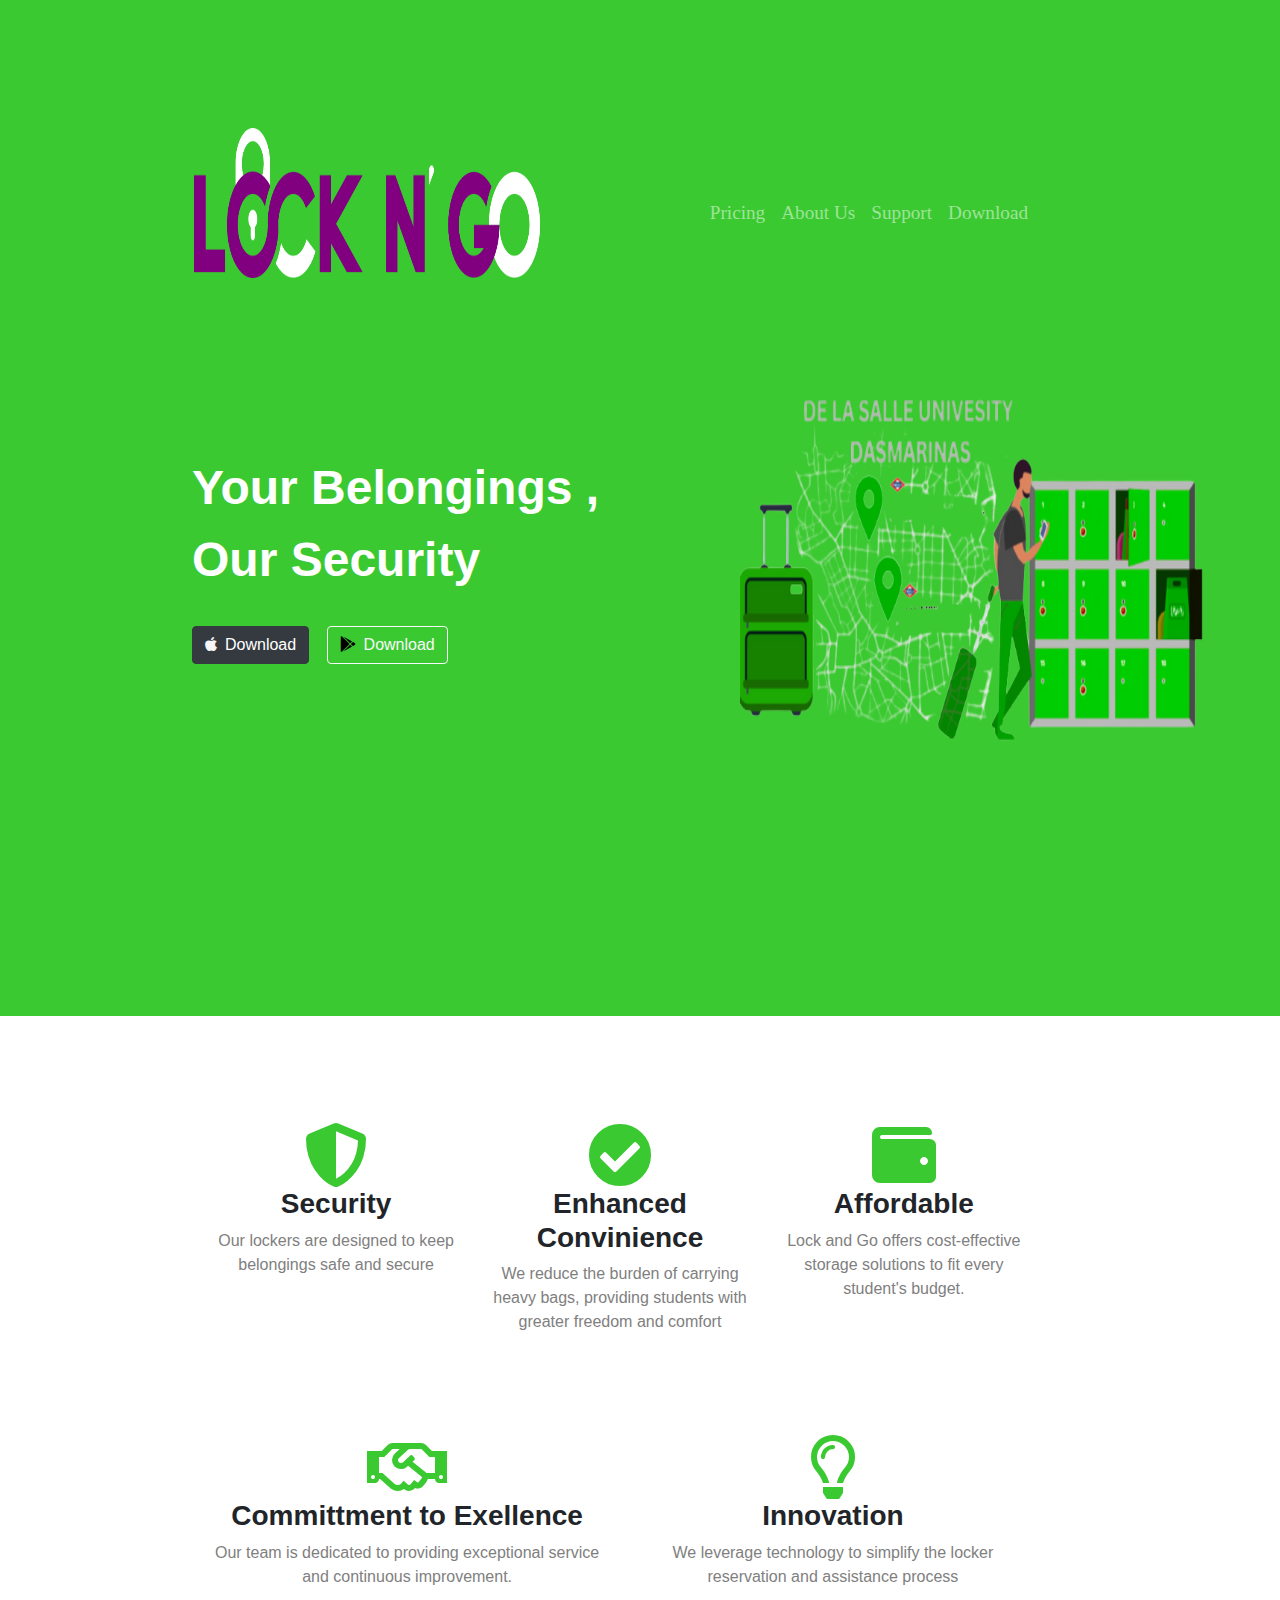
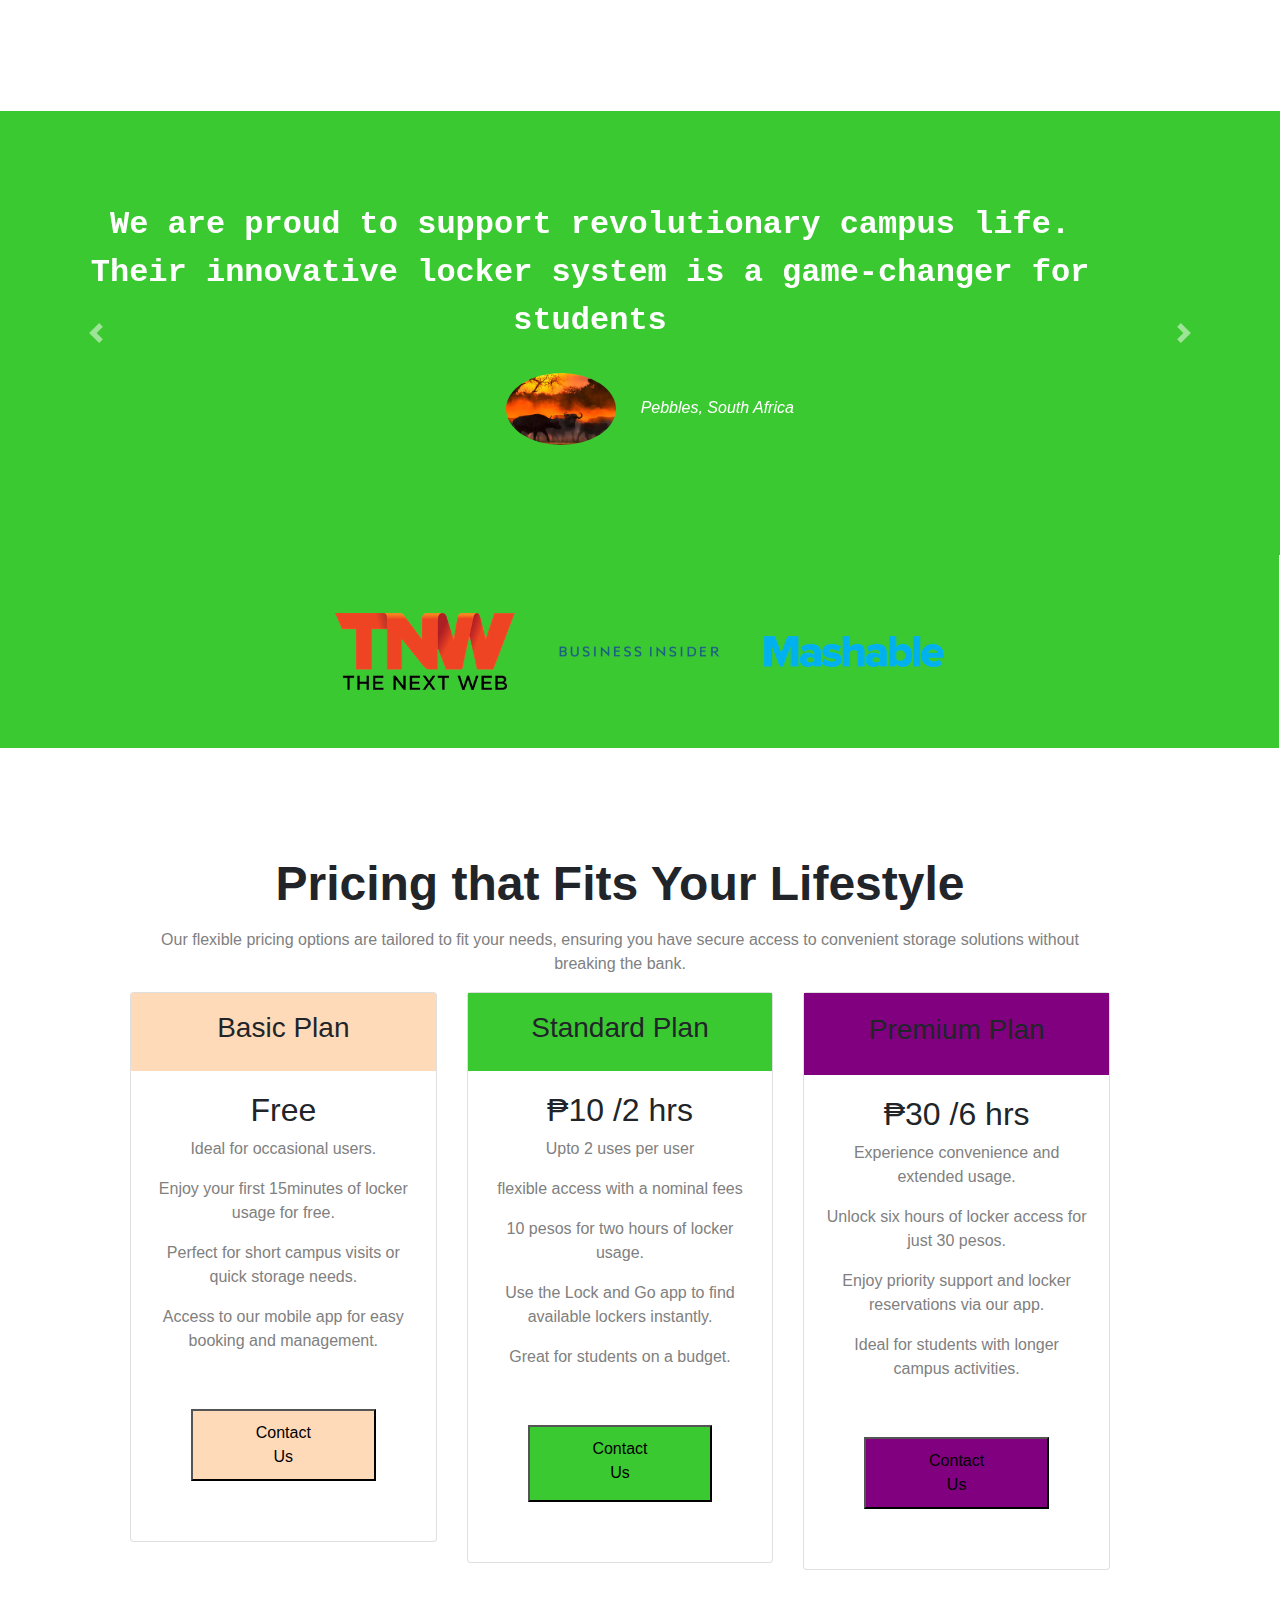
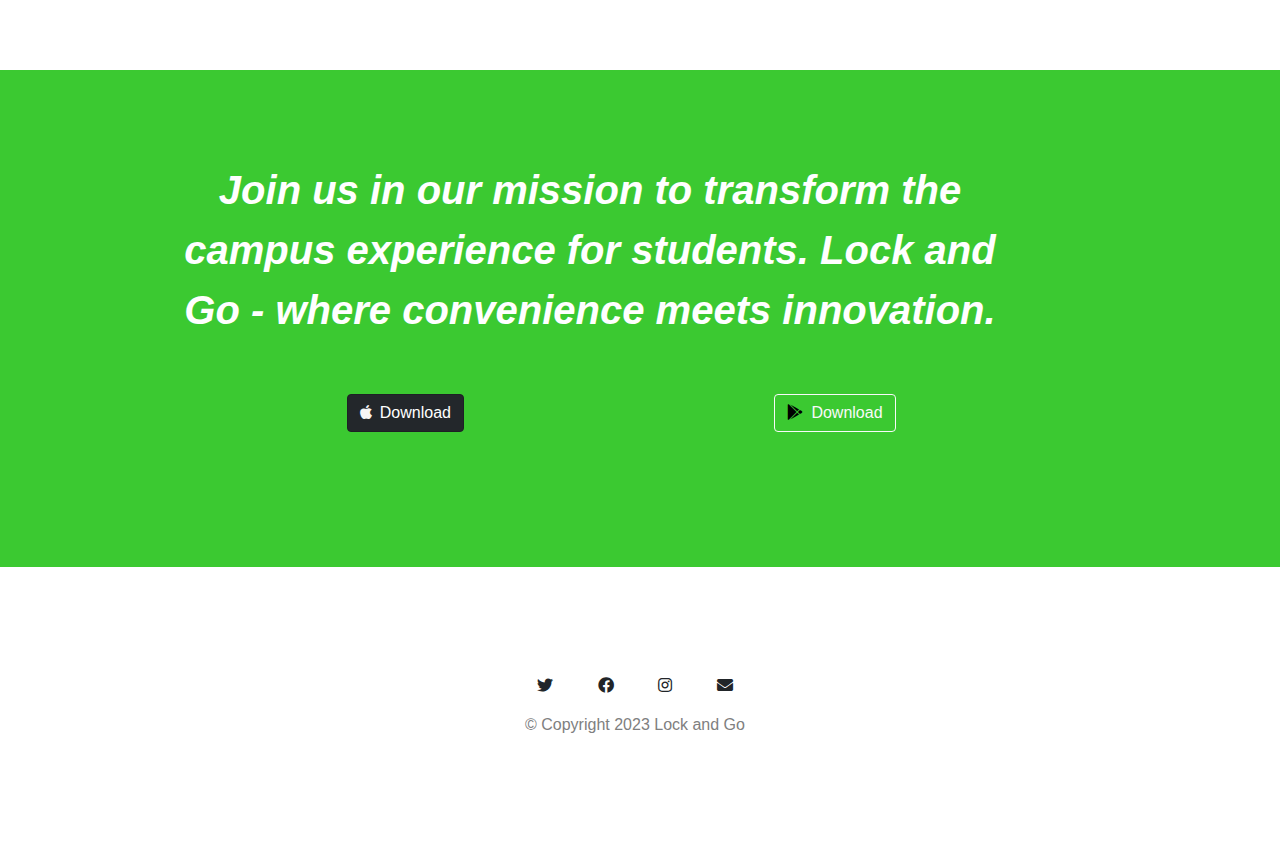
<file: index.html>
<!DOCTYPE html>
<html>

<head>
  <meta charset="utf-8">
  <title>LockandGo</title>
  <link rel="stylesheet" href="css/styles.css">
  <link rel="stylesheet" href="css/bootstrap.min.css">
  <script type="text/javascript"  src="js/bootstrap.min.js"></script>
  <script type="text/javascript"  src="js/jquery.slim.min.js"></script>
  <script type="text/javascript"  src="js/bootstrap.bundle.min.js"></script>
  <link rel="stylesheet" href="css/fontawesome.min.css">
  <link rel="stylesheet" href="css/all.min.css">
</head>

<body>

  <section id="title">

    <!-- Nav Bar -->
  <nav class="navbar navbar-expand-lg  navbar-dark">
    
      <img src="images/lockandgo.png" class="lock img-md " alt="iphone-mockup">
    
      <button class="navbar-toggler" type="button" data-toggle="collapse" data-target="#navbarscroll" aria-controls="navbarSupportedContent" aria-expanded="false" aria-label="Toggle navigation">
        <span class="navbar-toggler-icon"></span>
      </button>
    <div class = "collapse navbar-collapse navbar-setting" id="navbarscroll">
            <ul class="navbar-nav ml-auto" >
               
                <li class="nav-item">
                <a class= "nav-link links" href="#pricing">Pricing</a>
                </li>
                
                <li class="nav-item">
                <a class= "nav-link links" href="About Us.html">About Us</a>
                </li>

                <li class="nav-item">
                  <a class= "nav-link links" href="contact us.html">Support</a>
                  </li>

                <li class="nav-item">
                  <a class= "nav-link links " href="#cta">Download</a>
                </li>
            </ul>
      </div>
</nav>




    <!-- Title -->


    <div class="row">

      <div class="col-md-6">
        <div>
          <h1 class="title-quote h1-md ">Your Belongings , Our Security</h1>
          <button type="button" class="btn btn-dark btn-md btn-download" ><i class="fab fa-apple fab-icon" style="color: #f5f5f5;"></i>Download</button>
          <button type="button" class="btn btn-outline-light btn-md btn-download"><i class="fab fa-google-play fab-icon" style="color:black; "></i>Download</button>
        </div>
      </div>
      <img src="images/lockandgo2.png" class="lock1 img-md " alt="iphone-mockup">
      

        
       
    </div>

    

  </section>


  <!-- Features -->

  <section id="features">
    <div class="row">

      <div class="col-md-4 feature-column">
        <i class="fa-solid fa-shield-halved fa-flip fa-4x " style="color: #3bc931;"></i>
        <h3 class="feature-title">Security</h3>
        <p>Our lockers are designed to keep belongings safe and secure</p>
      </div>

      <div class="col-md-4 feature-column">
        <i class="fas fa-check-circle fa-beat fa-4x" style="color: #3bc931 ;"></i>
        <h3 class="feature-title">Enhanced Convinience</h3>
        <p>We reduce the burden of carrying heavy bags, providing students with greater freedom and comfort</p>
      </div>

      <div class="col-md-4 feature-column">
        <i class="fa-solid fa-wallet fa-shake fa-4x" style="color: #3bc931;"></i>
        <h3 class="feature-title">Affordable</h3>
        <p> Lock and Go offers cost-effective storage solutions to fit every student's budget.</p>
      </div>

    </div>
      <div class="row">
        <div class="col-md-6 feature-column1">
          <i class="fa-regular fa-handshake fa-fade fa-4x" style="color: #3bc931;"></i>
          <h3 class="feature-title">Committment to Exellence</h3>
          <p> Our team is dedicated to providing exceptional service and continuous improvement.</p>
        </div>

        <div class="col-md-6 feature-column1">
          <i class="fa-regular fa-lightbulb fa-bounce fa-4x" style="color: #3bc931;"></i>
          <h3 class="feature-title">Innovation</h3>
          <p> We leverage technology to simplify the locker reservation and assistance process</p>
        </div>
     </div>

    

   

    

  </section>


  <!-- sponsers -->

  <section id="sponsers">
    <div id="carousel-slide" class="carousel slide" data-ride="carousel" data-interval="false" data-pause="hover">
      <div class="carousel-inner">
        <div class="carousel-item active"  >
          <h2 class="sponsers-text">We are proud to support  revolutionary campus life. Their innovative locker system is a game-changer for students</h2>
          <img src="images/sponser1.jpg"  class="sponsers-image" alt="dog-profile">
          <em>Pebbles, South Africa</em>
        </div>
        <div class="carousel-item" >
          <h2 class="sponsers-text">As a sponsor, i believe in the potential of Lock and Go to enhance the student experience. Their dedication to providing hassle-free solutions is commendable</h2>
          <img src="images/dog-img.jpg"  class="sponsers-image"alt="dog-profile">
          <em>Andre, New York</em>
        </div>
        <div class="carousel-item" >
          <h2 class="sponsers-text">We're thrilled to support Lock and Go's mission to simplify campus life. Their locker system is a testament to their commitment to student well-being</h2>
          <img class="sponsers-image" src="images/lady-img.jpg" alt="lady-profile">
          <em>Beverly, Illinois</em> 
        </div>
         <a class="carousel-control-prev" type="button" data-target="#carousel-slide" data-slide="prev">
        <span class="carousel-control-prev-icon" aria-hidden="true"></span>
        <span class="sr-only">Previous</span>
      </a>
      <a class="carousel-control-next" type="button" data-target="#carousel-slide" data-slide="next">
        <span class="carousel-control-next-icon" aria-hidden="true"></span>
        <span class="sr-only">Next</span>
      </a>
      </div>
    </div>

   

  </section>


  <!-- Press -->

  <section id="press">
    
    <img class="press-img"  src="images/tnw.png" alt="tnw-logo">
    <img class="press-img"  src="images/bizinsider.png" alt="biz-insider-logo">
    <img class="press-img"  src="images/mashable.png" alt="mashable-logo">

  </section>


  <!-- Pricing -->

<section id="pricing">
        <h3 class="pricing-heading">Pricing that Fits Your Lifestyle</h3>
        <p>Our flexible pricing options are tailored to fit your needs, ensuring you have secure access to convenient storage solutions without breaking the bank.</p>
    <div class="row">
      <div class="col-md-4">
        <div class="card">
          <div  class="card-header-basic">
            <h3>Basic Plan</h3>
          </div>
            <div class="card-body">
              <h2 class="plan-header-basic">Free</h2>
              <p>Ideal for occasional users.</p>
              <p>Enjoy your first 15minutes of locker usage for free.</p>
              <p>Perfect for short campus visits or quick storage needs.</p>
              <p>Access to our mobile app for easy booking and management.</p>
              <button  class="card-button-basic" type="button">Contact Us</button>
            </div>
        </div>
      </div>
      <div class="col-md-4">
        <div class="card">
            <div  class="card-header-standard">
              <h3>Standard Plan</h3>
            </div>
            <div class="card-body">
              <h2 class="plan-header-standard">₱10 /2 hrs </h2>
              <p>Upto 2 uses per user</p>
              <p>flexible access with a nominal fees</p>
              <p>10 pesos for two hours of locker usage.</p>
              <p>Use the Lock and Go app to find available lockers instantly.</p>
              <p>Great for students on a budget.</p>
              <button class="card-button-standard btn-block" type="button">Contact Us</button>
            </div>
        </div>
      </div>
      <div class="col-md-4">
        <div class="card">
            <div class="card-header-premium">
              <h3 >Premium Plan</h3>
            </div>
            <div class="card-body">
                <h2 >₱30 /6 hrs </h2>
                <p> Experience convenience and extended usage.</p>
                <p>Unlock six hours of locker access for just 30 pesos.</p>
                <p>Enjoy priority support and locker reservations via our app.</p>
                <p>Ideal for students with longer campus activities.</p>
                <button class="card-button-premium"type="button">Contact Us</button>
            </div>
        </div>
      </div>
    </div>
  </section>


  <!-- Call to Actio xn -->

  <section id="cta">

    <h3 class="cta-title">
      Join us in our mission to transform the campus experience for students. Lock and Go - where convenience meets innovation.
      </h3>
    <button type="button" class="btn btn-dark1 btn-md btn-download" style="background-color:#23272b; margin-right: 140px;position: relative; left: -18px;color:#fff; border-color: #1d2124;"><i class="fab fa-apple fab-icon" style="color: #f5f5f5;"></i>Download</button>
    <button type="button" class="btn btn-outline-light btn-md btn-download " style="position: relative ; left: -18px;    position: relative;left: 8px;margin-left: 140px;"><i class="fab fa-google-play fab-icon" style="color:black;"></i>Download</button>

  </section>


  <!-- Footer -->

  <footer id="footer">
    <i class="foot-icon fab fa-twitter"></i>
    <i class="foot-icon fab fa-facebook"></i>
    <i class="foot-icon fab fa-instagram"></i>
    <i class="foot-icon fas fa-envelope"></i>
    <p>© Copyright 2023 Lock and Go </p>

  </footer>


</body>

</html>
</file>
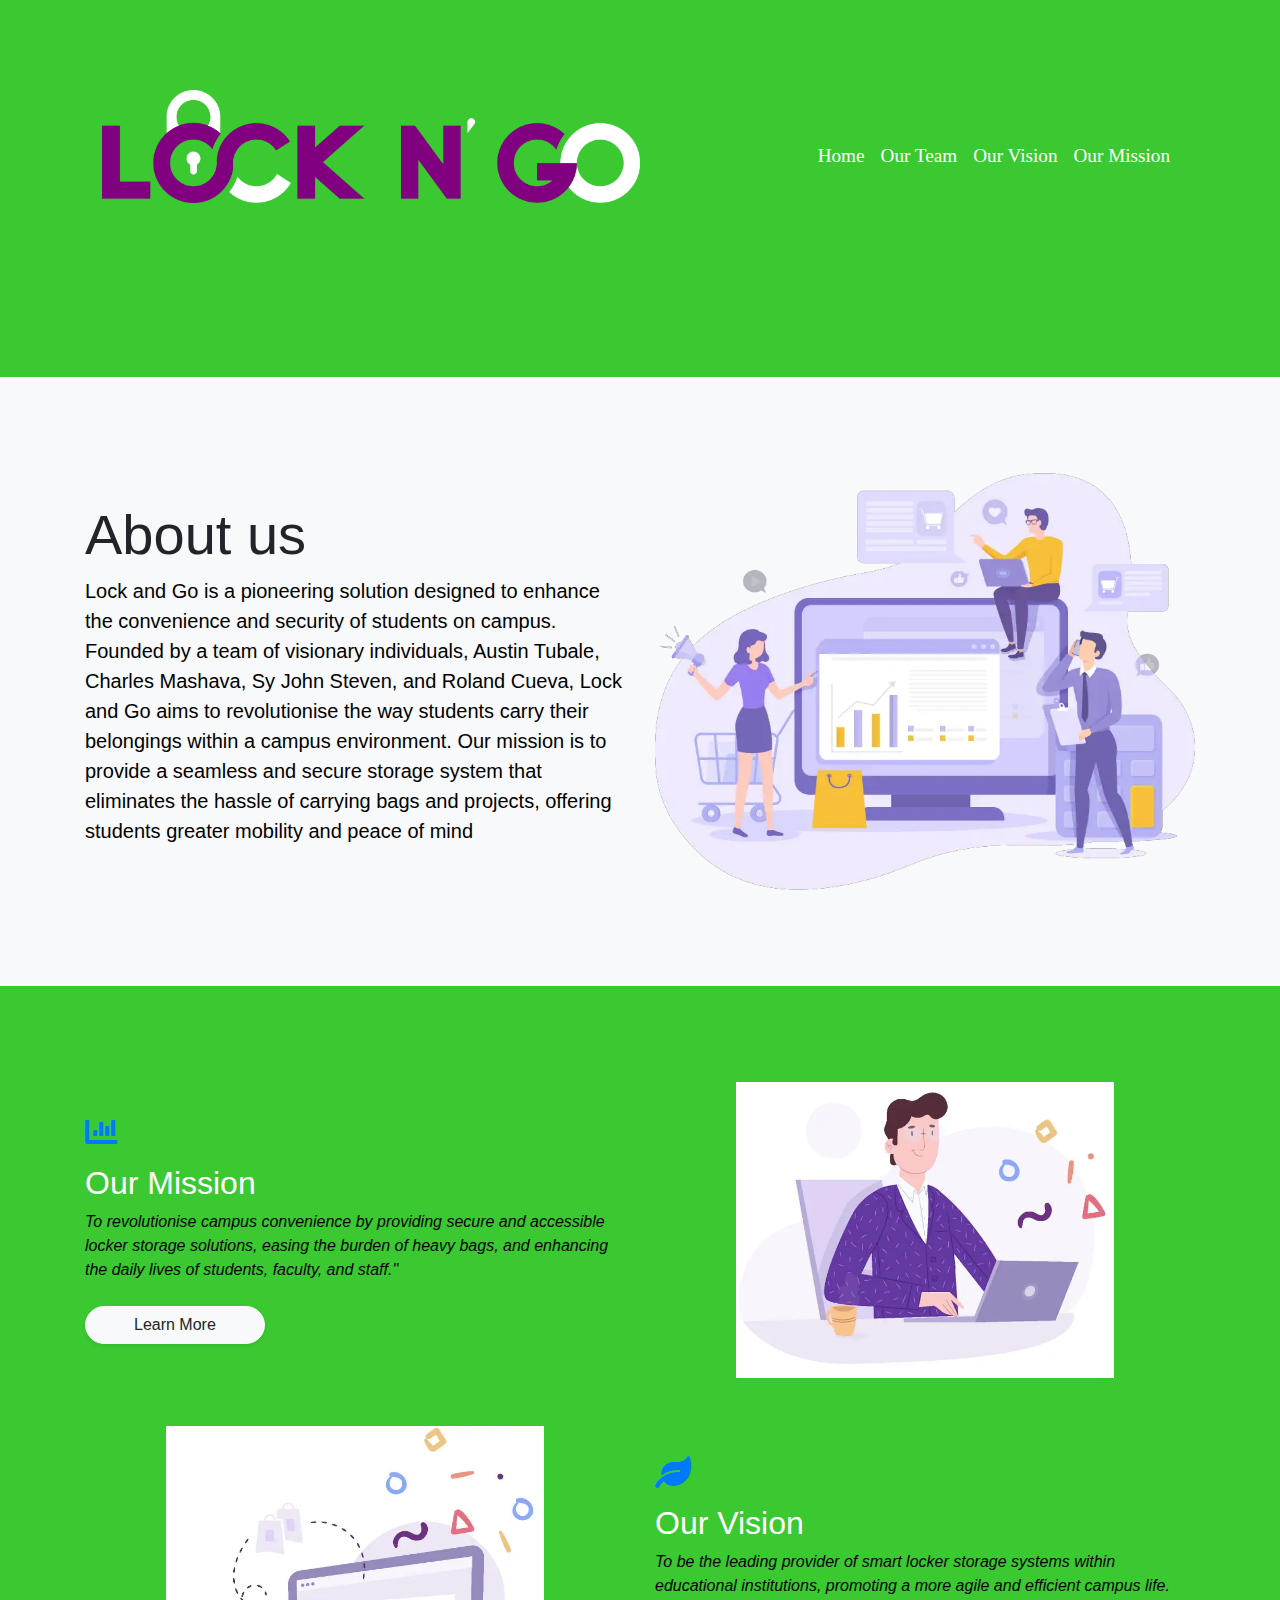
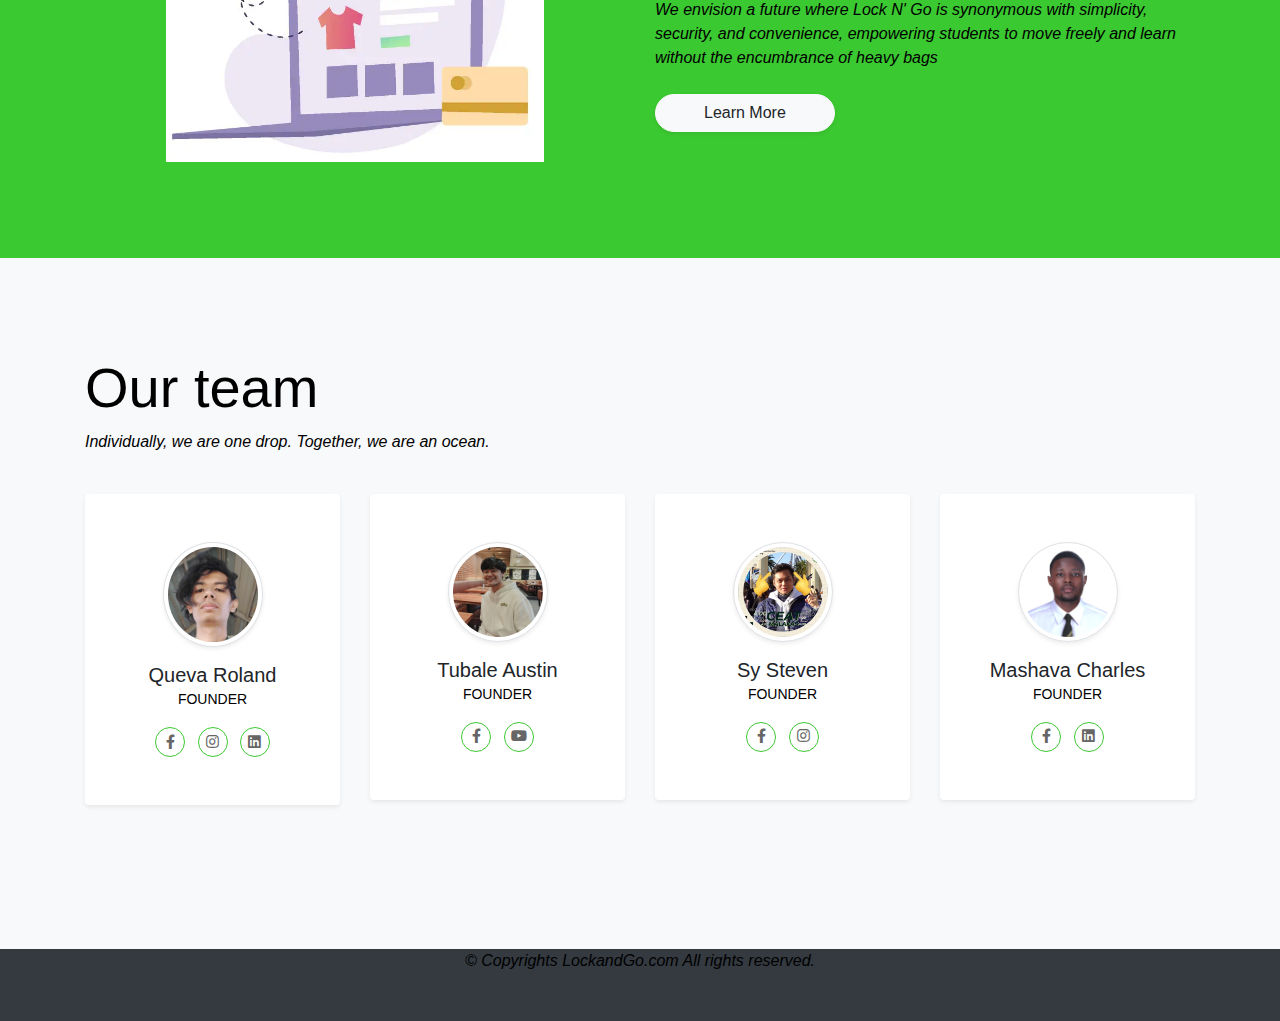
<file: About Us.html>
<!DOCTYPE html>
<html>

<head>
  <meta charset="utf-8">
  <title>About Us</title>

  <link rel="stylesheet" href="css/bootstrap.min.css">
  <script type="text/javascript"  src="js/bootstrap.min.js"></script>
  <script type="text/javascript"  src="js/jquery.slim.min.js"></script>
  <script type="text/javascript"  src="js/bootstrap.bundle.min.js"></script>
  <link rel="stylesheet" href="css/fontawesome.min.css">
  <link rel="stylesheet" href="css/all.min.css">
  <link rel="stylesheet" href="css/contacts.css">
  <link rel="stylesheet" href="css/About Us.css">

</head>

<body>
  <nav class="navbar navbar-expand-lg  navbar-dark">
    <img src="images/lockandgo.png" class="lock1 img-md " alt="iphone-mockup">
    <button class="navbar-toggler" type="button" data-toggle="collapse" data-target="#navbarscroll" aria-controls="navbarSupportedContent" aria-expanded="false" aria-label="Toggle navigation">
      <span class="navbar-toggler-icon"></span>
    </button>
          <div class = "collapse navbar-collapse navbar-setting" id="navbarscroll">
            <ul class="navbar-nav ml-auto">
              <li class="nav-item active">
                <a href="index.html" class="nav-link links"> Home </a>
            </li>
              <li class="nav-item active">
                <a href="#ourteam" class="nav-link links"> Our Team </a>
            </li>
              <li class="nav-item active">
                <a href="#vision" class="nav-link links"> Our Vision </a>
            </li>
              <li class="nav-item active">
                <a href="#mission" class="nav-link links"> Our Mission</a>
            </li>
            </ul>
</div>
</nav>
      
  
  <div class="bg-light">
    <div class="container py-5">
      <div class="row h-100 align-items-center py-5">
        <div class="col-lg-6">
          <h1 class="display-4" id="us">About us </h1>
          <p class="lead text-muted mb-0">Lock and Go is a pioneering solution designed to enhance the convenience and security of students on campus. Founded by a team of visionary individuals, Austin Tubale, Charles Mashava, Sy John Steven, and Roland Cueva, Lock and Go aims to revolutionise the way students carry their belongings within a campus environment. Our mission is to provide a seamless and secure storage system that eliminates the hassle of carrying bags and projects, offering students greater mobility and peace of mind</p>
          </p>
        </div>
        <div class="col-lg-6 d-none d-lg-block"><img src="images/illus.webp" alt="" class="img-fluid"></div>
      </div>
    </div>
  </div>
  
  <div class="ourmission py-5">
    <div class="container py-5">
      <div class="row align-items-center mb-5">
        <div class="col-lg-6 order-2 order-lg-1"><i class="fa fa-bar-chart fa-2x mb-3 text-primary"></i>
          <h2 class="font-weight-light" id="mission">Our Mission</h2>
          <p class="font-italic text-muted mb-4">To revolutionise campus convenience by providing secure and accessible locker storage solutions, easing the burden of heavy bags, and enhancing the daily lives of students, faculty, and staff."</p><a href="#us" class="btn btn-light px-5 rounded-pill shadow-sm">Learn More</a>
        </div>
        <div class="col-lg-5 px-5 mx-auto order-1 order-lg-2">
            <img src="images/img-1.webp" alt="" class="img-fluid mb-4 mb-lg-0">
        </div>
      </div>
      <div class="row align-items-center">
        <div class="col-lg-5 px-5 mx-auto"><img src="images/img-2.webp" alt="" class="img-fluid mb-4 mb-lg-0"></div>
        <div class="col-lg-6"><i class="fa fa-leaf fa-2x mb-3 text-primary"></i>
          <h2 class="font-weight-light" id="vision">Our Vision</h2>
          <p class="font-italic text-muted mb-4">To be the leading provider of smart locker storage systems within educational institutions, promoting a more agile and efficient campus life. We envision a future where Lock N' Go is synonymous with simplicity, security, and convenience, empowering students to move freely and learn without the encumbrance of heavy bags</p><a href="#us" class="btn btn-light px-5 rounded-pill shadow-sm">Learn More</a>
        </div>
      </div>
    </div>
  </div>
  
  <div class="bg-light py-5" id="ourteam">
    <div class="container py-5">
      <div class="row mb-4">
        <div class="col-lg-5">
          <h2 class="display-4 our-team">Our team</h2>
          <p class="font-italic text-muted">Individually, we are one drop. Together, we are an ocean.</p>
        </div>
      </div>
      <div class="row text-center">
        <!-- Team item-->
        <div class="col-xl-3 col-sm-6 mb-5">
          <div class="bg-white rounded shadow-sm py-5 px-4"><img src="images/Roland.jpg" alt="" width="100" class="img-fluid rounded-circle mb-3 img-thumbnail shadow-sm">
            <h5 class="mb-0">Queva Roland</h5><span class="small text-uppercase text-muted">Founder</span>
            <ul class="social mb-0 list-inline mt-3">
              <li class="list-inline-item"><a href=" https://www.facebook.com/roland.cueva.1" class="social-link"><i class="fab fa-facebook-f"></i></a></li>
              <li class="list-inline-item"><a href="#" class="social-link"><i class="fab fa-instagram"></i></a></li>
              <li class="list-inline-item"><a href="#" class="social-link"><i class="fab fa-linkedin"></i></a></li>
            </ul>
          </div>
        </div>
        <!-- End-->
  
        <!-- Team item-->
        <div class="col-xl-3 col-sm-6 mb-5">
          <div class="bg-white rounded shadow-sm py-5 px-4"><img src="images/Austin.jpg" alt="" width="100" class="img-fluid rounded-circle mb-3 img-thumbnail shadow-sm">
            <h5 class="mb-0">Tubale Austin</h5><span class="small text-uppercase text-muted">Founder</span>
            <ul class="social mb-0 list-inline mt-3">
              <li class="list-inline-item"><a href="https://www.facebook.com/austenenen" class="social-link"><i class="fab fa-facebook-f"></i></a></li>
              <li class="list-inline-item"><a href="https://www.youtube.com/channel/UCRviYbGNC_VwmbqmWeMGHag" class="social-link"><i class="fab fa-youtube"></i></a></li>

            </ul>
          </div>
        </div>
        <!-- End-->
  
        <!-- Team item-->
        <div class="col-xl-3 col-sm-6 mb-5">
          <div class="bg-white rounded shadow-sm py-5 px-4"><img src="images/Sy.jpg" alt="" width="100" class="img-fluid rounded-circle mb-3 img-thumbnail shadow-sm">
            <h5 class="mb-0">Sy Steven </h5><span class="small text-uppercase text-muted"> Founder</span>
            <ul class="social mb-0 list-inline mt-3">
              <li class="list-inline-item"><a href="https://www.facebook.com/stevenoooh" class="social-link"><i class="fab fa-facebook-f"></i></a></li>
              <li class="list-inline-item"><a href="#" class="social-link"><i class="fab fa-instagram"></i></a></li>
            </ul>
          </div>
        </div>
        <!-- End-->
  
        <!-- Team item-->
        <div class="col-xl-3 col-sm-6 mb-5">
          <div class="bg-white rounded shadow-sm py-5 px-4"><img src="images/charles.jpg" alt="" width="100" class="img-fluid rounded-circle mb-3 img-thumbnail shadow-sm">
            <h5 class="mb-0">Mashava Charles</h5><span class="small text-uppercase text-muted">Founder</span>
            <ul class="social mb-0 list-inline mt-3">
              <li class="list-inline-item"><a href="https://www.facebook.com/chale.mashava" class=" social-link"><i class="fab fa-facebook-f"></i></a></li>
              <li class="list-inline-item"><a href="https://www.linkedin.com/in/charles-mashava-1668b1232/" class="social-link"><i class="fab fa-linkedin"></i></a></li>
            </ul>
          </div>
        </div>
        <!-- End-->
  
      </div>
    </div>
  </div>
  
  
  <footer class="bg-dark pb-5">
    <div class="container text-center">
      <p class="font-italic text-muted mb-0">&copy; Copyrights LockandGo.com All rights reserved.</p>
    </div>
  </footer>
</body>
</html>
</file>
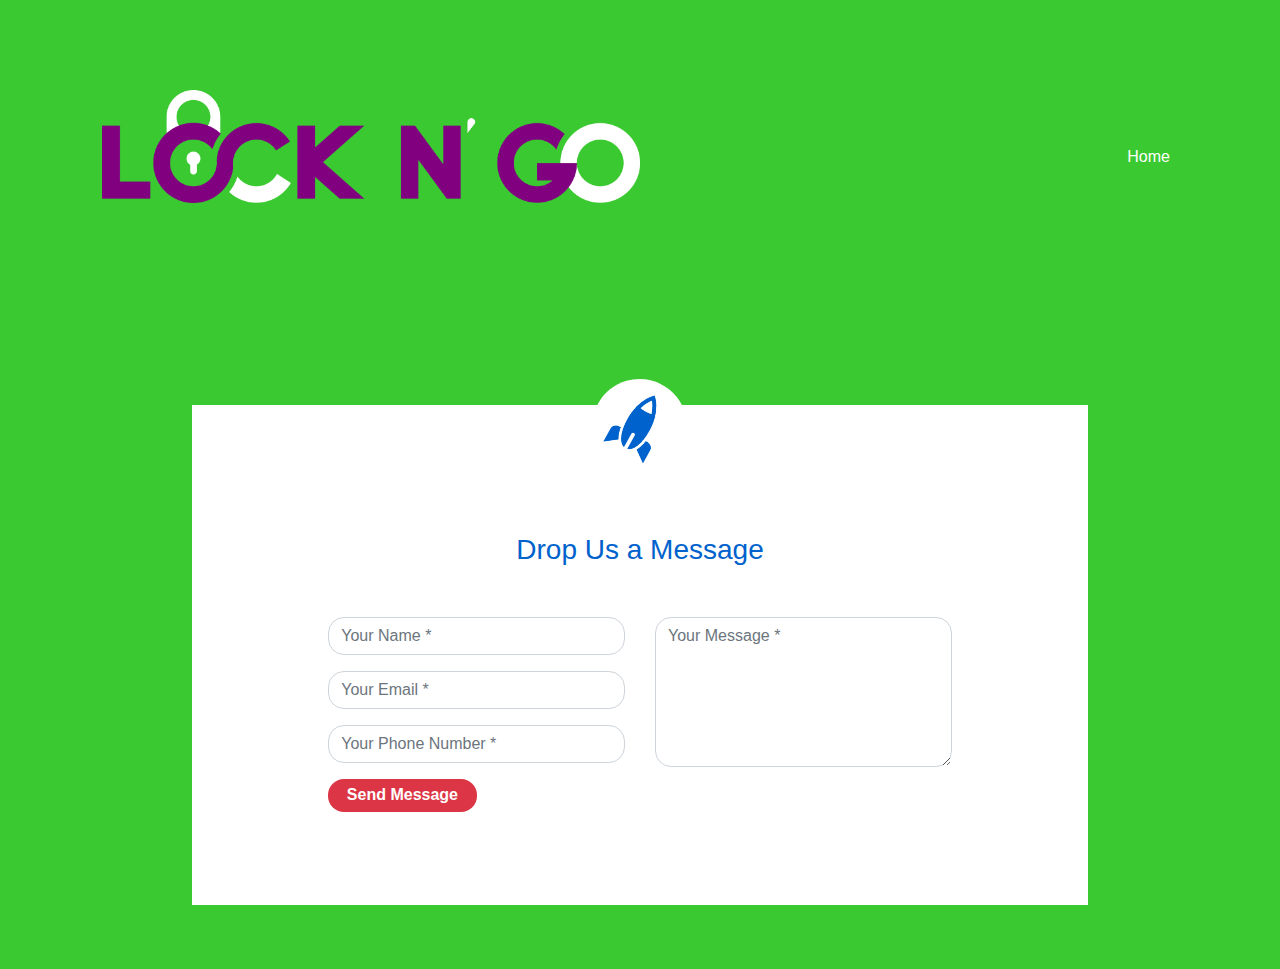
<file: contact us.html>
<!DOCTYPE html>
<html>

<head>
  <meta charset="utf-8">
  <title>Contact Us</title>

  <link rel="stylesheet" href="css/bootstrap.min.css">
  <script type="text/javascript"  src="js/bootstrap.min.js"></script>
  <script type="text/javascript"  src="js/jquery.slim.min.js"></script>
  <script type="text/javascript"  src="js/bootstrap.bundle.min.js"></script>
  <link rel="stylesheet" href="css/fontawesome.min.css">
  <link rel="stylesheet" href="css/all.min.css">
  <link rel="stylesheet" href="css/contacts.css">
</head>

<body>

    <nav class="navbar navbar-expand-lg  navbar-dark">
        <img src="images/lockandgo.png" class="lock1 img-md " alt="iphone-mockup">
        <button class="navbar-toggler" type="button" data-toggle="collapse" data-target="#navbarscroll" aria-controls="navbarSupportedContent" aria-expanded="false" aria-label="Toggle navigation">
          <span class="navbar-toggler-icon"></span>
        </button>
              <div class = "collapse navbar-collapse navbar-setting" id="navbarscroll">
                <ul class="navbar-nav ml-auto">
                  <li class="nav-item active">
                    <a href="index.html" class="nav-link links"> Home </a>
                </li>
                </ul>
    </div>
    </nav>
    <div class="container contact-form">
        <div class="contact-image">
            <img src="images/rocket-contact.png" alt="rocket_contact"/>
        </div>
        <form method="post">
            <h3>Drop Us a Message</h3>
           <div class="row">
                <div class="col-md-6">
                    <div class="form-group">
                        <input type="text" name="txtName" class="form-control" placeholder="Your Name *" value="" />
                    </div>
                    <div class="form-group">
                        <input type="text" name="txtEmail" class="form-control" placeholder="Your Email *" value="" />
                    </div>
                    <div class="form-group">
                        <input type="text" name="txtPhone" class="form-control" placeholder="Your Phone Number *" value="" />
                    </div>
                    <div class="form-group">
                        <input type="submit" name="btnSubmit" class="btnContact" value="Send Message" />
                    </div>
                </div>
                <div class="col-md-6">
                    <div class="form-group">
                        <textarea name="txtMsg" class="form-control" placeholder="Your Message *" style="width: 100%; height: 150px;"></textarea>
                    </div>
                </div>
            </div>
        </form>
</div>
</body>

</html>
</file>
<file: css/styles.css>
/*TITLE SECTION*/

#title {
    background-color: #3bc931;
    padding: 3% 15% 5%;
}

body {
    font-family: Georgia, 'Times New Roman', Times, serif;
    font-weight: 500;
}

p {
    color: gray;
}

.brand-title {
    font-family: sans-serif;
    font-size: 3rem;
    font-weight: 700;
    position: relative;
    right: 100px;
}

.navbar-setting {
    position: absolute;
    right: -50px;
}


.links {
    font-family: Georgia, 'Times New Roman', Times, serif;
    font-size: 1.20rem;
    font-weight: 300;
}

.new-list {
    padding: 0 10px;
}

.navbar {
    margin: 100px;
    padding: 0 2px 4rem;
}

.title-quote {
    font-family: sans-serif;
    font-weight: 900;
    font-size: 3rem;
    line-height: 1.5;
    color: white;

}

.lock {
    width: 50%;
    position: relative;
    left: -100px;
    top: -150px;
}

.lock1 {
    width: 50%;
    position: relative;
    right: -100px;
    top: -150px;
    height: 500px;
}
.btn-download {
    margin: 5% 3% 5% 0;
    padding: 5%;
}

.fab-icon {
    margin-right: 8px;
}


/*FEATURES SECTION*/
#features {
    padding: 5% 14%;
    text-align: center;
}

.feature-column {
    padding: 5%;

}

.feature-column1 {
    padding: 5% 15% 5%;

}

.feature-title {
    font-weight: 900;
}

/*sponsers SECTION*/
#sponsers {
    background-color: #3bc931;
    text-align: center;
    color: white;
}

.sponsers-image {
    border-radius: 50%;
    width: 10%;
    margin: 20px;
}

.sponsers-text {
    font-family: 'Courier New', Courier, monospace;
    font-size: 3rem;
    line-height: 1.5;
    font-weight: 700;
}

.carousel-item {
    padding: 7%;
}

/*Press SECTION*/
#press {
    background-color: #3bc931;
    text-align: center;
    padding: 3%;
}

.press-img {
    width: 15%;
    margin: 20px 15px 20px;
}

#pricing {
    text-align: center;
    padding: 100px;
    position: relative;
    left: 30px;
}

#footer {
    left: -30px;
    text-align: center;
    padding: 7% 14%;
    position: relative;
}

.pricing-heading {
    font-weight: 700;
    font-size: 3rem;
    line-height: 1.5;
}

.card-deck {
    margin: 5px 50px 5px;
    padding: 5%;
}

.card-header-basic {
    font-weight: 900;
    background-color: peachpuff;
    padding: 18px;
}

.card-header-standard {
    font-weight: 900;
    background-color: #3bc931;
    padding: 18px;
}

.card-header-premium {
    font-weight: 900;
    background-color: purple;
    padding: 20px;
}

.card-button-basic {
    background-color: peachpuff;
    margin: 40px;
    padding: 10px 60px 10px;
}

.card-button-standard {
    background-color: #3bc931;
    margin: 40px;
    padding: 10px 60px 15px;
}

.card-button-premium {
    background-color: purple;
    margin: 40px;
    padding: 10px 60px 10px;
}



#cta {
    background-color: #3bc931;
    padding: 7% 14%;
    text-align: center;
}

.cta-title {
    line-height: 1.5;
    font-weight: 900;
    color: white;
    font-size: 2.5rem;
    font-style: italic;
}


.foot-icon {
    padding: 20px;
}


@media (max-width : 1440px) {
    .title-quote {
        font-size: 3rem;
    }

    #pricing {
        text-align: center;
        padding: 100px;
        margin-right: 100px;
    }

    #features {
        padding: 5% 14%;
        text-align: center;
        margin-right: 100px;
        position: relative;
        left: 30px;
    }

    .sponsers-text {
        font-family: 'Courier New', Courier, monospace;
        font-size: 2rem;
        line-height: 1.5;
        font-weight: 700;
        margin-right: 100px;
    }

    #press {
        background-color: #3bc931;
        text-align: center;
        padding: 3%;
        margin-right: 1px;
    }

    #footer {
        text-align: center;
        padding: 7% 14%;
        margin-left: 50px;
    }

    .cta-title {
        line-height: 1.5;
        font-weight: 900;
        color: white;
        font-size: 2.5rem;
        font-style: italic;
        margin-right: 100px;
    }

    .navbar {
        margin: 100px;
        padding: 0 2px 4rem;
    }

    .brand-title {
        font-family: 'Croissant One', cursive;
        font-size: 50px;
        font-weight: 700;
    }

    .navbar-setting {
        position: relative;
        right: -50px;
    }

    .lock {
        width: 50%;
        position: relative;
        left: -100px;
        top: -10px;
        height: 150px;
    }
    
    .lock1 {
        width: 50%;
        position: relative;
        right: -100px;
        top: -150px;
        height: 500px;
    }
}



@media (max-width : 1024px) {
    .title-quote {
        font-size: 3rem;
    }

    .carousel-control-next {
        left: 785px;
    }

    .sponsers-text {
        font-family: 'Courier New', Courier, monospace;
        font-size: 3rem;
        line-height: 1.5;
        font-weight: 700;
        font-size: 25px;
        margin-right: 80px;
    }

    .navbar {
        margin: 100px;
        padding: 0 2px 4rem;
    }

    .brand-title {
        font-family: 'Croissant One', cursive;
        font-size: 3rem;
        font-weight: 700;
        margin: -90px;
    }

    .card-button-standard {
        background-color: #3bc931;
        padding: 10px 60px 15px;
    }

    .card-button-basic {
        background-color: peachpuff;
        /* margin: 40px; */
        padding: 10px 60px 10px;
    }

    .card-button-premium {
        background-color: purple;
        /* margin: 40px
px
; */
        padding: 10px 60px 10px;
    }

    #features {
        padding: 5% 14%;
        text-align: center;
        margin-right: 100px;
        position: relative;
        left: 40px;
    }

    .lock {
        width: 50%;
        position: relative;
        left: 0px;

        top: -50px;
    }

    #footer {
        text-align: center;
        padding: 7% 14%;
        margin-left: 150px;

    }

    .cta-title {
        line-height: 1.5;
        font-weight: 900;
        color: white;
        font-size: 2.5rem;
        font-style: italic;
        margin-left: 50px;
    }

    #pricing {
        text-align: center;
        padding: 50px;
        margin-right: 100px;
    }

    .card-button-standard {
        background-color: #3bc931;
        padding: 10px 10px 10px 15px;
        margin-right: 50px;
    }

    .card-button-basic {
        background-color: purple;
        padding: 10px 10px 10px 15px;
        margin-right: 50px;
    }

    .card-button-premium {
        background-color: peachpuff;
        padding: 10px 10px 10px 15px;
        margin-right: 50px;
    }
}



@media (max-width : 768px) {
    #pricing {
        text-align: center;
        padding: 10px;
        margin-left: 48px;
    }

    .card-button-premium {
        background-color: purple;
        position: relative;
        right: 12px;
    }

    .card-button-standard {
        background-color: #3bc931;
        position: relative;
        right: 12px;
    }


    #footer {
        text-align: center;
        padding: 7% 14%;
        margin-left: 50px;
    }

    .card-button-basic {
        background-color: ppeachpuff;
        position: relative;
        right: 12px;
    }

    .lock {
        width: 50%;
        position: relative;
        left: 40px;

        top: -50px;
    }

    .btn-download {
        margin: 1px;
    }
}

@media (max-width: 425px) {
    #pricing {
        text-align: center;
        padding: 10px;
       
    }

    .brand-title {
        font-family: sans-serif;
        font-size: 3rem;
        font-weight: 700;
        position: relative;
    
    }

    .title-quote {
        font-size: 2.8rem;
    }

    .cta-title {
        line-height: 1.5;
        font-weight: 900;
        color: white;
        font-size: 1rem;
        font-style: italic;
        position: relative;
        right: -15px;
    }

    .btn-outline-light {
        color: #f8f9fa;
        border-color: #f8f9fa;
        position: relative;
        top: -15px;
    }

    .btn-download {
        margin: 1px;
        position: relative;
        bottom: 15px;
    }

    .sponsers-text {
        font-family: 'Courier New', Courier, monospace;
        font-size: 1rem;
        line-height: 1.5;
        font-weight: 700;
        position: relative;
        right: -45px;
    }

    .lock {
        width: 100px;
        left: 95px;

        top: 7px;
    }

    .navbar-toggler-icon {
        display: inline-block;
        width: 1.5em;
        height: 1.5em;
        vertical-align: middle;
        content: "";
        position: relative;
        top: 50px;
        background: 50%/100% 100% no-repeat;
    }

    .card-button-basic {
        background-color: peachpuff;
        position: relative;
        right: 2px;
    }

    .card-button-standard {
        background-color: #3bc931;
        position: relative;
        right: 2px;
    }

    .card-button-premium {
        background-color: purple;
        position: relative;
        right: 2px;
    }
}

@media (max-width: 412px) {
    #features {
        padding: 5% 14%;
        text-align: center;
        margin-right: 0px;
    }

    .pricing-heading {
        font-weight: 700;
        font-size: 2rem;
        line-height: 1.5;
    }

    #footer {
        text-align: center;
        padding: 7% 14%;
        position: relative;
        left: 50px;
    }

    #pricing {
        text-align: center;
        padding: 20px;
        /* margin-left: 80px; */
        position: relative;
        left: 50px;
    }

    .sponsers-text {
        font-family: 'Courier New', Courier, monospace;
        font-size: 1rem;
        line-height: 1.5;
        font-weight: 700;
        position: relative;
        left: 48px;
    }

    .ml-auto,
    .mx-auto {
        margin-left: auto !important;
        position: relative;
        top: 60px;
        right: 65px;
    }

    .carousel-control-next {
        left: 360px;
    }

    .cta-title {
        line-height: 1.5;
        font-weight: 900;
        color: white;
        font-size: 1rem;
        font-style: italic;
        position: relative;
        left: 40px;
    }

}

@media (max-width : 375px) {

    .cta-title {
        line-height: 1.5;
        font-weight: 900;
        color: white;
        font-size: 20px;
        font-style: italic;
    }

    .sponsers-text {
        font-family: 'Courier New', Courier, monospace;
        font-size: 20px;
        line-height: 1.5;
        font-weight: 700;
    }

    .pricing-heading {
        font-weight: 700;
        font-size: 30px;
        line-height: 1.5;
    }

    #pricing {
        text-align: center;
        padding: 20px;
        /* margin-left: 80px; */
        position: relative;
        left: 50px;
        margin: 1px 40px 5px 0px;
    }

    .card-button-basic {
        background-color: ppeachpuff;
        position: relative;
        left: 4px;
    }

    .card-button-standard {
        background-color: #3bc931;
        position: relative;
        left: 4px;
    }

    .card-button-premium {
        background-color: purple;
        position: relative;
        left: 4px;
    }
    .brand-title {
        font-family: sans-serif;
        font-size: 3rem;
        font-weight: 700;
        position: relative;
        right: 40px; 
    }

    .lock {
        width: 40%;
        position: relative;
        left: 70px;
        top: -10px;
    }

    #footer {
        text-align: center;
        padding: 7% 14%;
        position: relative;
        left: -2px;
        margin:0;
    }

    .navbar-toggler-icon {
        display: inline-block;
        width: 1.5em;
        height: 1.5em;
        vertical-align: middle;
        content: "";
        background: 50%/100% 100% no-repeat;
        position: relative;
        top: 20px;
    }
}


@media (max-width : 320px) {
    .navbar-setting {
        position: relative;
        right: -50px;
    }

    button,
    select {
        left: 5px;
        position: relative;
        text-transform: none;
    }

    #footer {
        text-align: center;
        padding: 1% 1% 1% 1%;
        position: relative;
        left: 0px;
        margin: 0;
    }

    .title-quote {
        font-size: 40px;
        position: relative;
        left: 10px;
        top: 400px;
    }

    .card-button-basic {
        background-color: ppeachpuff;
        position: relative;
        left: 0px;
    }

    .card-button-standard {
        background-color: #3bc931;
        position: relative;
        left: 0px;
    }

    .card-button-premium {
        background-color: purple;
        position: relative;
        left: 0px;
    }

    p {
        margin-top: 0;
        margin-bottom: 1rem;
        margin-right: 20px;
    }

    .brand-title {
        font-family: 'Croissant One', cursive;
        font-size: 25px;
        font-weight: 700;
        position: relative;
        right: 27px;
    }

    .lock {
        width: 90px;
        position: relative;
        left: 80px;
        top: -560px;
        /* size: 2px; */
    }

    #pricing {
        text-align: center;
        padding: 0;
        margin-right: 10px;
    }

    .sponsers-text {
        font-family: 'Courier New', Courier, monospace;
        font-size: 20px;
        line-height: 1.5;
        font-weight: 700;

    }

    .cta-title {
        line-height: 1.5;
        font-weight: 900;
        color: white;
        font-size: 15px;
        font-style: italic;
        left: -50px;
        width: 100%;
    }

    .card {
        position: relative;
        display: -ms-flexbox;
        display: flex;
        -ms-flex-direction: column;
        flex-direction: column;
        min-width: 0;
        word-wrap: break-word;
        background-color: #fff;
        background-clip: border-box;
        border: 1px solid rgba(0, 0, 0, .125);
        border-radius: 0.25rem;
        padding: 25px;
    }

    .btn-dark {
        color: #fff;
        background-color: #343a40;
        border-color: #343a40;
        position: relative;
        left: -20px;
        margin-right: 150px;

    }

    .btn-download {
        margin: 5% 3% 5% 0;
        padding: 5%;
        position: relative;
        left: 50px;
        bottom: 2px;
    }

    .btn-dark1 {
        color: #fff;
        background-color: #343a40;
        border-color: #343a40;
        position: relative;

    }

    .btn-download1 {
        margin: 5% 3% 5% 0;
        padding: 5%;
        position: relative;

    }

    .navbar-nav {
        display: -ms-flexbox;
        display: flex;
        -ms-flex-direction: column;
        flex-direction: column;
        padding-left: 0;
        margin-bottom: 0;
        font-size: 2;
        list-style: none;
        position: relative;
        right: 80px;
    }

    .carousel-control-next {
        right: 0;
        position: relative;
        top: 66px;
    }

    .carousel-control-next,
    .carousel-control-prev {
        position: relative;
        top: 90px;
        bottom: 50px;
        z-index: 1;
        display: -ms-flexbox;
        display: flex;
        -ms-flex-align: center;
        align-items: center;
        -ms-flex-pack: center;
        justify-content: center;
        width: 15%;
        padding: 0;
        color: #fff;
        text-align: center;
        background: 0 0;
        border: 0;
        opacity: .5;
        left: 240px;
        transition: opacity .15s ease;
    }

    .navbar-toggler-icon {
        display: inline-block;
        width: 1.5em;
        height: 1.5em;
        vertical-align: middle;
        content: "";
        background: 50%/100% 100% no-repeat;
        position: relative;
        left: 25px;
        top: -20px
    }

    #pricing {
        position: relative;
        text-align: center;
        padding: 0;
        margin-right: 46px;
        font-size: 10px;
        left: 20px;
    }

    .carousel-item {
        padding: 7% 5% 4% 3%;
        margin-right: 10px;
    }

    #features {
        padding: 5% 14%;
        text-align: center;
        margin-right: 40px;
    }


    em {
        margin-right: 60px;
        outline: 1px solid #800b41 !important;
        text-align: center;
        font-size: 10px;
    }

    .sponsers-text {
        font-family: 'Courier New', Courier, monospace;
        font-size: 10px;
        line-height: 1.5;
        font-weight: 700;

    }

    .carousel-control-prev-icon {
        position: relative;
        top: 3px;
        left: 5px;
    }

}
</file>
<file: css/contacts.css>
body{
    background: #3bc931;
}
.contact-form{
    background: #fff;
    margin-top: 10%;
    margin-bottom: 5%;
    width: 70%;
}
.contact-form .form-control{
    border-radius:1rem;
}
.contact-image{
    text-align: center;
}
.contact-image img{
    border-radius: 6rem;
    width: 11%;
    margin-top: -3%;
    transform: rotate(29deg);
}
.contact-form form{
    padding: 14%;
}
.contact-form form .row{
    margin-bottom: -7%;
}
.contact-form h3{
    margin-bottom: 8%;
    margin-top: -10%;
    text-align: center;
    color: #0062cc;
}
.contact-form .btnContact {
    width: 50%;
    border: none;
    border-radius: 1rem;
    padding: 1.5%;
    background: #dc3545;
    font-weight: 600;
    color: #fff;
    cursor: pointer;
}
.btnContactSubmit
{
    width: 50%;
    border-radius: 1rem;
    padding: 1.5%;
    color: #fff;
    background-color: #0062cc;
    border: none;
    cursor: pointer;
}

.navbar {
    margin: 100px;
    padding: 0 2px 4rem;
}
.brand-title{
    font-family: 'Croissant One', cursive;
    font-size: 3rem;
    font-weight: 700;
    margin: 50px;
    
   
}

.lock1 {
    width: 50%;
    position: relative;
    top: -10px;
}
</file>
<file: css/About Us.css>
.navbar-home{
    background-color: #3bc931;
   
    margin: 7% 14%;
}
.links{
    font-family: Georgia, 'Times New Roman', Times, serif;
    font-size: 1.20rem;
    font-weight: 300;
}
b, strong {
    font-weight: 900;
    font-size: 48px;
    color: white;
}
.our-team{
    color :black;
}
.ourmission{
    background-color: #3bc931;
}
.social-link {
    width: 30px;
    height: 30px;
    border: 1px solid #3bc931;
    display: flex;
    align-items: center;
    justify-content: center;
    color: #666;
    border-radius: 50%;
    transition: all 0.3s;
    font-size: 0.9rem;
  }
  
  .social-link:hover,
  .social-link:focus {
    background: #3bc931;;
    text-decoration: none;
    color: #555;
  }
  
  .lock1 {
    width: 50%;
    position: relative;
    top: -10px;
}


.navbar {
    margin: 100px;
    padding: 0 2px 4rem;
}
.brand-title{
    font-family: 'Croissant One', cursive;
    font-size: 3rem;
    font-weight: 700;
}

@media (max-width :425px) {
    .brand-title {
        font-family: 'Croissant One', cursive;
        font-size: 3rem;
        font-weight: 700;
        margin: 1px;
    }
    
}

@media (max-width :725px) {
    .brand-title {
        font-family: 'Croissant One', cursive;
        font-size: 3rem;
        font-weight: 700;
        margin: -20px;
    }
    
}




@media(max-width :325px){
    .navbar-toggler-icon {
        display: inline-block;
        width: 1.5em;
        height: 1.5em;
        vertical-align: middle;
        content: "";
        background: 50%/100% 100% no-repeat;
        position: relative;
        top: 30px;
    }
    
    .brand-title {
        font-family: 'Croissant One', cursive;
        font-size: 3rem;
        font-weight: 700;
        margin: -80px;
    }
    

}


@media(max-width :320px){
.navbar-nav {
    display: -ms-flexbox;
    display: flex;
    -ms-flex-direction: column;
    flex-direction: column;
    padding-left: 0;
    margin-bottom: 0;
    font-size: 2;
    list-style: none;
    position: relative;
    right: 80px;
}
}
</file>
